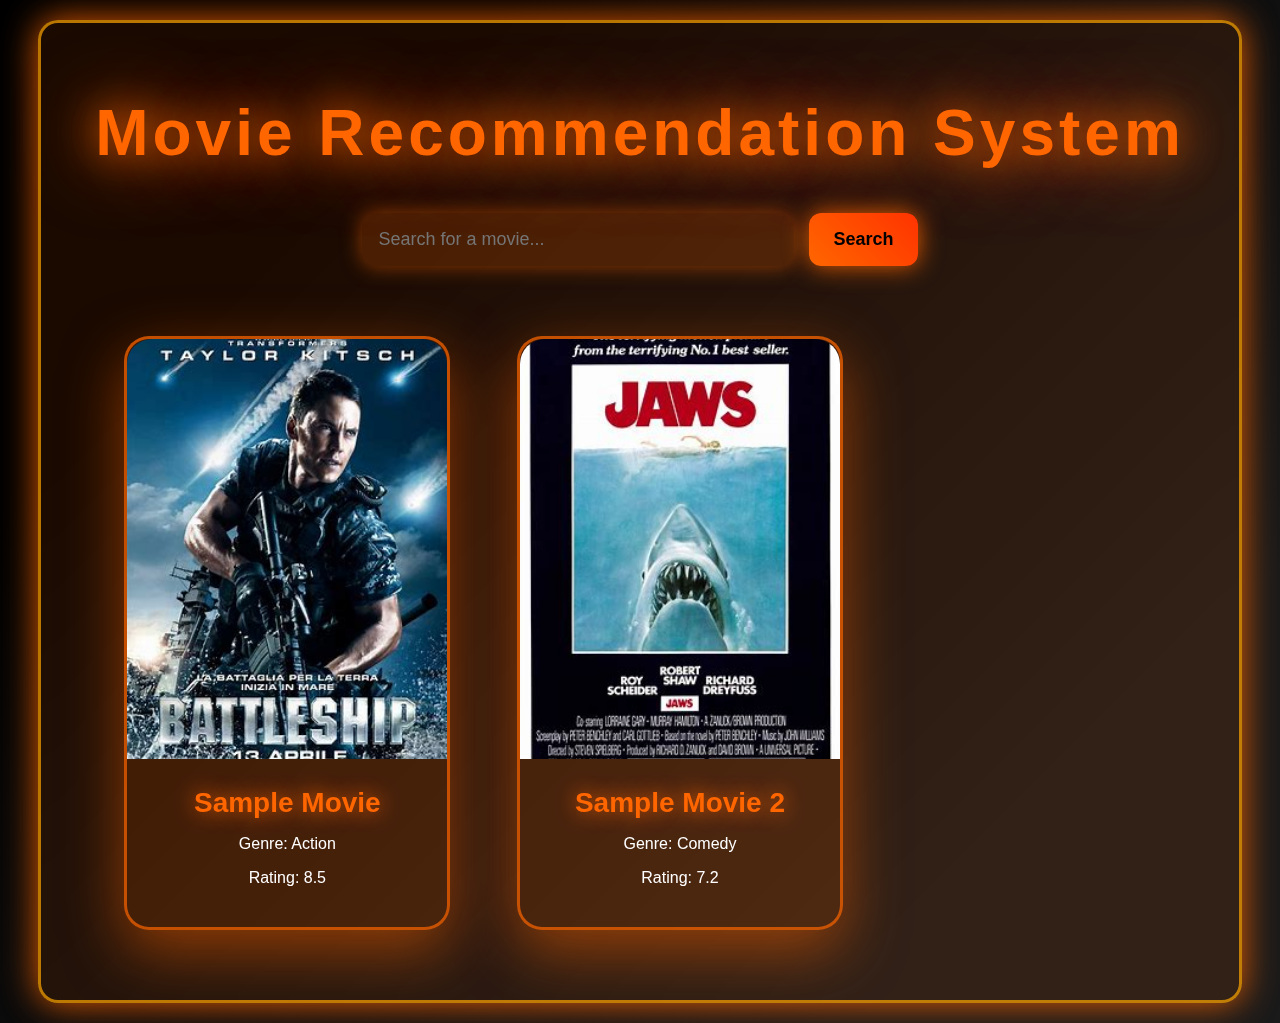
<file: Front-End/Project.html>
<!DOCTYPE html>
<html lang="en">
<head>
  <meta charset="UTF-8" />
  <meta name="viewport" content="width=device-width, initial-scale=1.0" />
  <title>Movie Recommendation System</title>
  
  <!-- Importing Font Awesome icons from CDN -->
  <link rel="stylesheet" href="https://cdnjs.cloudflare.com/ajax/libs/font-awesome/5.15.4/css/all.min.css" />
  
  <style>
   
    /* ORANGE & BLACK CYBERPUNK THEME */
    body {
      font-family: 'Orbitron', sans-serif;
      background: linear-gradient(135deg, #000 20%, #1a1a1a 80%);
      color: white;
      margin: 0;
      padding: 0;
      display: flex;
      flex-direction: column;
      align-items: center;
      min-height: 100vh;
      overflow-x: hidden;
    }
    
    /* NEON ORANGE & GOLDEN GLOW CONTAINER */
    .container {
      max-width: 1200px;
      margin: 20px auto;
      padding: 30px;
      text-align: center;
      background: rgba(255, 102, 0, 0.1);
      border-radius: 20px;
      box-shadow: 0 0 35px rgba(255, 102, 0, 0.9);
      backdrop-filter: blur(12px);
      border: 3px solid rgba(255, 165, 0, 0.7);
      animation: glowPulse 1.8s infinite alternate;
    }
    
    @keyframes glowPulse {
      from { box-shadow: 0 0 35px rgba(255, 102, 0, 0.6); }
      to { box-shadow: 0 0 50px rgba(255, 165, 0, 1); }
    }
    
    /* GLITCHY ORANGE NEON TITLE */
    h1 {
      font-size: 4rem;
      font-weight: bold;
      color: #ff6600;
      text-shadow: 0 0 40px rgba(255, 102, 0, 1), 0 0 80px rgba(255, 102, 0, 0.9);
      letter-spacing: 4px;
      animation: glitchText 1.5s infinite alternate;
    }
    
    @keyframes glitchText {
      0% { transform: skewX(-5deg); text-shadow: 4px 4px rgba(255, 102, 0, 0.8); }
      50% { transform: skewX(5deg); text-shadow: -4px -4px rgba(255, 165, 0, 0.8); }
      100% { transform: skewX(0deg); text-shadow: 0 0 30px rgba(255, 102, 0, 1); }
    }
    
    /* HIGH-TECH SEARCH BAR */
    .search-bar {
      display: flex;
      justify-content: center;
      align-items: center;
      margin-bottom: 30px;
      gap: 15px;
    }
    
    .search-bar input {
      width: 400px;
      padding: 16px;
      border-radius: 12px;
      border: none;
      font-size: 18px;
      background: rgba(255, 102, 0, 0.2);
      color: white;
      outline: none;
      transition: 0.3s;
      box-shadow: 0 0 20px rgba(255, 102, 0, 0.5);
    }
    .search-bar input:focus {
      background: rgba(255, 102, 0, 0.4);
      transform: scale(1.08);
      box-shadow: 0 0 30px rgba(255, 102, 0, 0.9);
    }
    
    .search-bar button {
      padding: 16px 24px;
      border: none;
      background: linear-gradient(45deg, #ff6600, #ff3300);
      color: #000;
      border-radius: 12px;
      cursor: pointer;
      font-size: 18px;
      transition: 0.3s;
      font-weight: bold;
      box-shadow: 0 0 25px rgba(255, 102, 0, 0.9);
    }
    
    .search-bar button:hover {
      transform: scale(1.15);
      box-shadow: 0 0 40px rgba(255, 102, 0, 1);
    }
    
    /* 3D MOVIE CARDS */
    .movie-list {
      display: grid;
      grid-template-columns: repeat(auto-fill, minmax(320px, 1fr));
      gap: 40px;
      width: 100%;
      max-width: 1200px;
      padding: 40px;
      justify-items: center;
    }
    
    .movie-card {
      background: rgba(255, 102, 0, 0.15);
      border-radius: 25px;
      width: 320px;
      overflow: hidden;
      box-shadow: 0 20px 60px rgba(255, 102, 0, 0.5);
      transition: transform 0.7s ease, box-shadow 0.7s ease;
      cursor: pointer;
      border: 3px solid rgba(255, 102, 0, 0.7);
      position: relative;
      transform-style: preserve-3d;
    }
    .movie-card:hover {
      transform: perspective(1000px) rotateY(25deg) scale(1.15);
      box-shadow: 0 25px 70px rgba(255, 102, 0, 1);
    }
    
    /* MOVIE POSTER */
    .movie-card img {
      width: 100%;
      height: 420px;
      object-fit: cover;
      border-top-left-radius: 25px;
      border-top-right-radius: 25px;
    }
    
    /* MOVIE INFO */
    .movie-card .movie-info {
      padding: 24px;
      text-align: center;
    }
    
    .movie-card h3 {
      font-size: 28px;
      margin: 0 0 12px;
      color: #ff6600;
      font-weight: bold;
      text-shadow: 0 0 20px rgba(255, 102, 0, 1);
    }
  </style>
</head>
<body>
  <div class="container">
    <h1>Movie Recommendation System</h1>
    
    <!-- Search bar for user to enter movie name -->
    <div class="search-bar">
      <input type="text" id="searchInput" placeholder="Search for a movie..." />
      <button onclick="searchMovies()">Search</button>
    </div>
    
    <!-- Container to display movie search results -->
    <div class="movie-list" id="movieList">
      <!-- Sample movie cards to preview CSS styling -->
      <div class="movie-card">
        <img src="OIP.jpg" alt="O"> 
       <!-- <img src="https://via.placeholder.com/200x300" alt="O"> -->
        <div class="movie-info">
          <h3>Sample Movie</h3>
          <p>Genre: Action</p>
          <p>Rating: 8.5</p>
        </div>
      </div>
      <div class="movie-card">
        <img src="download.jpg" alt="Sample Movie 2"> 
        <!-- <img src="https://via.placeholder.com/200x300" alt="Sample Movie 2"> -->
        <div class="movie-info">
          <h3>Sample Movie 2</h3>
          <p>Genre: Comedy</p>
          <p>Rating: 7.2</p>
        </div>
      </div>
    </div>
  </div>

  <script>
    /* Function to search for movies based on user input */
    async function searchMovies() {
      const query = document.getElementById('searchInput').value; // Get user input
      
      if (!query) { // Check if input is empty
        alert('Please enter a movie name');
        return;
      }

      // Fetch movie data from backend API
      const response = await fetch(`http://127.0.0.1:5000/search?query=${query}`);
      const movies = await response.json(); // Convert response to JSON
      displayMovies(movies); // Call function to display results
    }

    /* Function to display movie search results */
    function displayMovies(movies) {
      const movieList = document.getElementById('movieList');
      movieList.innerHTML = ''; // Clear previous search results

      if (movies.length === 0) { // If no movies found
        movieList.innerHTML = '<p>No movies found.</p>';
        return;
      }

      // Loop through each movie and create a card
      movies.forEach(movie => {
        const movieCard = document.createElement('div');
        movieCard.classList.add('movie-card');
        
        // Populate movie card with data
        movieCard.innerHTML = `
          <img src="${movie.poster || 'https://via.placeholder.com/200x300'}" alt="${movie.title}">
          <div class="movie-info">
            <h3>${movie.title}</h3>
            <p>${movie.genre || 'Genre not available'}</p>
            <p>Rating: ${movie.rating || 'N/A'}</p>
          </div>
        `;
        
        movieList.appendChild(movieCard); // Append movie card to the list
      });
    }
  </script>
</body>
</html>
</file>
